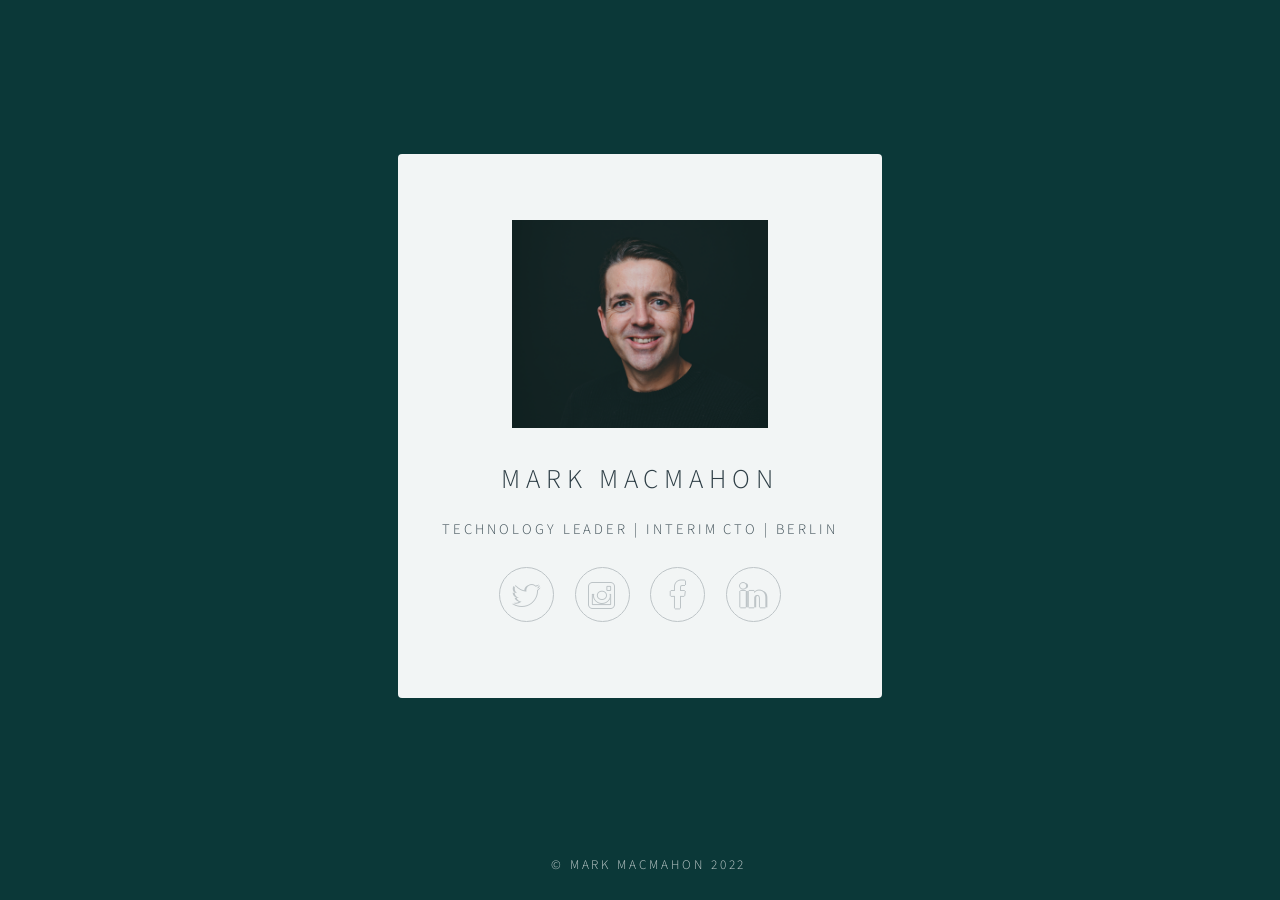
<file: index.html>
<!DOCTYPE HTML>
<!--
	Identity by HTML5 UP
	html5up.net | @n33co
	Free for personal and commercial use under the CCA 3.0 license (html5up.net/license)
-->
<html>
	<head>
		<title>Mark MacMahon</title>
		<meta charset="utf-8" />
		<meta name="viewport" content="width=device-width, initial-scale=1" />
		<!--[if lte IE 8]><script src="assets/js/html5shiv.js"></script><![endif]-->
		<link rel="stylesheet" href="assets/css/main.css" />
		<!--[if lte IE 9]><link rel="stylesheet" href="assets/css/ie9.css" /><![endif]-->
		<!--[if lte IE 8]><link rel="stylesheet" href="assets/css/ie8.css" /><![endif]-->
		<noscript><link rel="stylesheet" href="assets/css/noscript.css" /></noscript>
	</head>
	<body class="is-loading">

		<!-- Wrapper -->
			<div id="wrapper">

				<!-- Main -->
					<section id="main">
						<header>
							<span class="avatar"><img src="images/profile.png" width="256" height="" alt="256" /></span>
							<h1>Mark MacMahon</h1>
							<p>Technology Leader | Interim CTO  | Berlin</p>
						</header>
						<!--
						<hr />
						<h2>Extra Stuff!</h2>
						<form method="post" action="#">
							<div class="field">
								<input type="text" name="name" id="name" placeholder="Name" />
							</div>
							<div class="field">
								<input type="email" name="email" id="email" placeholder="Email" />
							</div>
							<div class="field">
								<div class="select-wrapper">
									<select name="department" id="department">
										<option value="">Department</option>
										<option value="sales">Sales</option>
										<option value="tech">Tech Support</option>
										<option value="null">/dev/null</option>
									</select>
								</div>
							</div>
							<div class="field">
								<textarea name="message" id="message" placeholder="Message" rows="4"></textarea>
							</div>
							<div class="field">
								<input type="checkbox" id="human" name="human" /><label for="human">I'm a human</label>
							</div>
							<div class="field">
								<label>But are you a robot?</label>
								<input type="radio" id="robot_yes" name="robot" /><label for="robot_yes">Yes</label>
								<input type="radio" id="robot_no" name="robot" /><label for="robot_no">No</label>
							</div>
							<ul class="actions">
								<li><a href="#" class="button">Get Started</a></li>
							</ul>
						</form>
						<hr />
						-->
						<footer>
							<ul class="icons">
								<li><a href="https://twitter.com/markmacmahon" class="fa-twitter">Twitter</a></li>
								<li><a href="https://www.instagram.com/markmacmahon/" class="fa-instagram">Instagram</a></li>
								<li><a href="https://www.facebook.com/mark.macmahon" class="fa-facebook">Facebook</a></li>
								<li><a href="https://de.linkedin.com/in/markmacmahon" class="fa-linkedin">LinkedIn</a></li>
							</ul>
						</footer>
					</section>

				<!-- Footer -->
					<footer id="footer">
						<ul class="copyright">
							<li>&copy; Mark MacMahon 2022</li>
						</ul>
					</footer>

			</div>

		<!-- Scripts -->
			<!--[if lte IE 8]><script src="assets/js/respond.min.js"></script><![endif]-->
			<script>
				if ('addEventListener' in window) {
					window.addEventListener('load', function() { document.body.className = document.body.className.replace(/\bis-loading\b/, ''); });
					document.body.className += (navigator.userAgent.match(/(MSIE|rv:11\.0)/) ? ' is-ie' : '');
				}
			</script>

	</body>
</html>
</file>
<file: assets/css/ie9.css>
/*
	Identity by HTML5 UP
	html5up.net | @n33co
	Free for personal and commercial use under the CCA 3.0 license (html5up.net/license)
*/

/* Basic */

	body {
		background-image: url("../../images/bg.jpg");
		background-repeat: no-repeat;
		background-size: cover;
		background-position: bottom center;
		background-attachment: fixed;
	}

		body:after {
			display: none;
		}

/* List */

	ul.icons li a:before {
		color: #c8cccf;
	}

	ul.icons li a:hover:before {
		color: #ff7496;
	}

/* Wrapper */

	#wrapper {
		text-align: center;
	}

/* Main */

	#main {
		display: inline-block;
	}
</file>
<file: assets/css/ie8.css>
/*
	Identity by HTML5 UP
	html5up.net | @n33co
	Free for personal and commercial use under the CCA 3.0 license (html5up.net/license)
*/

/* List */

	ul.icons li a {
		-ms-behavior: url("assets/js/PIE.htc");
	}

		ul.icons li a:before {
			text-align: center;
			font-size: 26px;
		}

/* Main */

	#main {
		-ms-behavior: url("assets/js/PIE.htc");
	}

		#main .avatar img {
			-ms-behavior: url("assets/js/PIE.htc");
		}

/* Footer */

	#footer {
		color: #fff;
	}

		#footer .copyright li {
			border-left: solid 1px #fff;
		}
</file>
<file: assets/css/noscript.css>
/*
	Identity by HTML5 UP
	html5up.net | @n33co
	Free for personal and commercial use under the CCA 3.0 license (html5up.net/license)
*/

/* Basic */

	body:after {
		display: none;
	}

/* Main */

	#main {
		-moz-transform: none !important;
		-webkit-transform: none !important;
		-ms-transform: none !important;
		transform: none !important;
		opacity: 1 !important;
	}
</file>
<file: assets/css/main.css>
@charset "UTF-8";
@import url(font-awesome.min.css);
@import url("http://fonts.googleapis.com/css?family=Source+Sans+Pro:300");

/*
	Identity by HTML5 UP
	html5up.net | @n33co
	Free for personal and commercial use under the CCA 3.0 license (html5up.net/license)
*/

/* Reset */

	html, body, div, span, applet, object, iframe, h1, h2, h3, h4, h5, h6, p, blockquote, pre, a, abbr, acronym, address, big, cite, code, del, dfn, em, img, ins, kbd, q, s, samp, small, strike, strong, sub, sup, tt, var, b, u, i, center, dl, dt, dd, ol, ul, li, fieldset, form, label, legend, table, caption, tbody, tfoot, thead, tr, th, td, article, aside, canvas, details, embed, figure, figcaption, footer, header, hgroup, menu, nav, output, ruby, section, summary, time, mark, audio, video {
		margin: 0;
		padding: 0;
		border: 0;
		font-size: 100%;
		font: inherit;
		vertical-align: baseline;
	}

	article, aside, details, figcaption, figure, footer, header, hgroup, menu, nav, section {
		display: block;
	}

	body {
		line-height: 1;
	}

	ol, ul {
		list-style: none;
	}

	blockquote, q {
		quotes: none;
	}

	blockquote:before, blockquote:after, q:before, q:after {
		content: '';
		content: none;
	}

	table {
		border-collapse: collapse;
		border-spacing: 0;
	}

	body {
		-webkit-text-size-adjust: none;
	}

/* Box Model */

	*, *:before, *:after {
		-moz-box-sizing: border-box;
		-webkit-box-sizing: border-box;
		box-sizing: border-box;
	}

/* Basic */

	@media screen and (max-width: 480px) {

		html, body {
			min-width: 320px;
		}

	}

	body.is-loading *, body.is-loading *:before, body.is-loading *:after {
		-moz-animation: none !important;
		-webkit-animation: none !important;
		-ms-animation: none !important;
		animation: none !important;
		-moz-transition: none !important;
		-webkit-transition: none !important;
		-ms-transition: none !important;
		transition: none !important;
	}

	html {
		height: 100%;
	}

	body {
		height: 100%;
		background-color: #0b3838;
	}

		body:after {
			content: '';
			display: block;
			position: fixed;
			top: 0;
			left: 0;
			width: 100%;
			height: inherit;
			opacity: 0;
			z-index: 1;
			background-color: #ffffff;
			background-image: url("images/overlay.png"), -moz-linear-gradient(60deg, rgba(255, 165, 150, 0.5) 5%, rgba(0, 228, 255, 0.35));
			background-image: url("images/overlay.png"), -webkit-linear-gradient(60deg, rgba(255, 165, 150, 0.5) 5%, rgba(0, 228, 255, 0.35));
			background-image: url("images/overlay.png"), -ms-linear-gradient(60deg, rgba(255, 165, 150, 0.5) 5%, rgba(0, 228, 255, 0.35));
			background-image: url("images/overlay.png"), linear-gradient(60deg, rgba(255, 165, 150, 0.5) 5%, rgba(0, 228, 255, 0.35));
			background-repeat: repeat,			no-repeat;
			background-size: 100px 100px, cover;
			background-position: top left,		center center;
			-moz-transition: opacity 1.75s ease-out;
			-webkit-transition: opacity 1.75s ease-out;
			-ms-transition: opacity 1.75s ease-out;
			transition: opacity 1.75s ease-out;
		}

		body.is-loading:after {
			opacity: 1;
		}

/* Type */

	body, input, select, textarea {
		color: #414f57;
		font-family: "Source Sans Pro", Helvetica, sans-serif;
		font-size: 14pt;
		font-weight: 300;
		line-height: 2;
		letter-spacing: 0.2em;
		text-transform: uppercase;
	}

		@media screen and (max-width: 1680px) {

			body, input, select, textarea {
				font-size: 11pt;
			}

		}

		@media screen and (max-width: 480px) {

			body, input, select, textarea {
				font-size: 10pt;
				line-height: 1.75;
			}

		}

	a {
		-moz-transition: color 0.2s ease, border-color 0.2s ease;
		-webkit-transition: color 0.2s ease, border-color 0.2s ease;
		-ms-transition: color 0.2s ease, border-color 0.2s ease;
		transition: color 0.2s ease, border-color 0.2s ease;
		color: inherit;
		text-decoration: none;
	}

		a:before {
			-moz-transition: color 0.2s ease, text-shadow 0.2s ease;
			-webkit-transition: color 0.2s ease, text-shadow 0.2s ease;
			-ms-transition: color 0.2s ease, text-shadow 0.2s ease;
			transition: color 0.2s ease, text-shadow 0.2s ease;
		}

		a:hover {
			color: #ff7496;
		}

	strong, b {
		color: #313f47;
	}

	em, i {
		font-style: italic;
	}

	p {
		margin: 0 0 1.5em 0;
	}

	h1, h2, h3, h4, h5, h6 {
		color: #313f47;
		line-height: 1.5;
		margin: 0 0 0.75em 0;
	}

		h1 a, h2 a, h3 a, h4 a, h5 a, h6 a {
			color: inherit;
			text-decoration: none;
		}

	h1 {
		font-size: 1.85em;
		letter-spacing: 0.22em;
		margin: 0 0 0.525em 0;
	}

	h2 {
		font-size: 1.25em;
	}

	h3 {
		font-size: 1em;
	}

	h4 {
		font-size: 1em;
	}

	h5 {
		font-size: 1em;
	}

	h6 {
		font-size: 1em;
	}

	@media screen and (max-width: 480px) {

		h1 {
			font-size: 1.65em;
		}

	}

	sub {
		font-size: 0.8em;
		position: relative;
		top: 0.5em;
	}

	sup {
		font-size: 0.8em;
		position: relative;
		top: -0.5em;
	}

	hr {
		border: 0;
		border-bottom: solid 1px #c8cccf;
		margin: 3em 0;
	}

/* Form */

	form {
		margin: 0 0 1.5em 0;
	}

		form > .field {
			margin: 0 0 1.5em 0;
		}

			form > .field > :last-child {
				margin-bottom: 0;
			}

	label {
		color: #313f47;
		display: block;
		font-size: 0.9em;
		margin: 0 0 0.75em 0;
	}

	input[type="text"],
	input[type="password"],
	input[type="email"],
	input[type="tel"],
	select,
	textarea {
		-moz-appearance: none;
		-webkit-appearance: none;
		-ms-appearance: none;
		appearance: none;
		border-radius: 4px;
		border: solid 1px #c8cccf;
		color: inherit;
		display: block;
		outline: 0;
		padding: 0 1em;
		text-decoration: none;
		width: 100%;
	}

		input[type="text"]:invalid,
		input[type="password"]:invalid,
		input[type="email"]:invalid,
		input[type="tel"]:invalid,
		select:invalid,
		textarea:invalid {
			box-shadow: none;
		}

		input[type="text"]:focus,
		input[type="password"]:focus,
		input[type="email"]:focus,
		input[type="tel"]:focus,
		select:focus,
		textarea:focus {
			border-color: #ff7496;
		}

	.select-wrapper {
		text-decoration: none;
		display: block;
		position: relative;
	}

		.select-wrapper:before {
			content: "";
			-moz-osx-font-smoothing: grayscale;
			-webkit-font-smoothing: antialiased;
			font-family: FontAwesome;
			font-style: normal;
			font-weight: normal;
			text-transform: none !important;
		}

		.select-wrapper:before {
			color: #c8cccf;
			display: block;
			height: 2.75em;
			line-height: 2.75em;
			pointer-events: none;
			position: absolute;
			right: 0;
			text-align: center;
			top: 0;
			width: 2.75em;
		}

		.select-wrapper select::-ms-expand {
			display: none;
		}

	input[type="text"],
	input[type="password"],
	input[type="email"],
	select {
		height: 2.75em;
	}

	textarea {
		padding: 0.75em 1em;
	}

	input[type="checkbox"],
	input[type="radio"] {
		-moz-appearance: none;
		-webkit-appearance: none;
		-ms-appearance: none;
		appearance: none;
		display: block;
		float: left;
		margin-right: -2em;
		opacity: 0;
		width: 1em;
		z-index: -1;
	}

		input[type="checkbox"] + label,
		input[type="radio"] + label {
			text-decoration: none;
			color: #414f57;
			cursor: pointer;
			display: inline-block;
			font-size: 1em;
			font-weight: 300;
			padding-left: 2.4em;
			padding-right: 0.75em;
			position: relative;
		}

			input[type="checkbox"] + label:before,
			input[type="radio"] + label:before {
				-moz-osx-font-smoothing: grayscale;
				-webkit-font-smoothing: antialiased;
				font-family: FontAwesome;
				font-style: normal;
				font-weight: normal;
				text-transform: none !important;
			}

			input[type="checkbox"] + label:before,
			input[type="radio"] + label:before {
				border-radius: 4px;
				border: solid 1px #c8cccf;
				content: '';
				display: inline-block;
				height: 1.65em;
				left: 0;
				line-height: 1.58125em;
				position: absolute;
				text-align: center;
				top: 0.15em;
				width: 1.65em;
			}

		input[type="checkbox"]:checked + label:before,
		input[type="radio"]:checked + label:before {
			color: #ff7496;
			content: '\f00c';
		}

		input[type="checkbox"]:focus + label:before,
		input[type="radio"]:focus + label:before {
			border-color: #ff7496;
		}

	input[type="checkbox"] + label:before {
		border-radius: 4px;
	}

	input[type="radio"] + label:before {
		border-radius: 100%;
	}

	::-webkit-input-placeholder {
		color: #616f77 !important;
		opacity: 1.0;
	}

	:-moz-placeholder {
		color: #616f77 !important;
		opacity: 1.0;
	}

	::-moz-placeholder {
		color: #616f77 !important;
		opacity: 1.0;
	}

	:-ms-input-placeholder {
		color: #616f77 !important;
		opacity: 1.0;
	}

	.formerize-placeholder {
		color: #616f77 !important;
		opacity: 1.0;
	}

/* Icon */

	.icon {
		text-decoration: none;
		position: relative;
		border-bottom: none;
	}

		.icon:before {
			-moz-osx-font-smoothing: grayscale;
			-webkit-font-smoothing: antialiased;
			font-family: FontAwesome;
			font-style: normal;
			font-weight: normal;
			text-transform: none !important;
		}

		.icon > .label {
			display: none;
		}

/* List */

	ol {
		list-style: decimal;
		margin: 0 0 1.5em 0;
		padding-left: 1.25em;
	}

		ol li {
			padding-left: 0.25em;
		}

	ul {
		list-style: disc;
		margin: 0 0 1.5em 0;
		padding-left: 1em;
	}

		ul li {
			padding-left: 0.5em;
		}

		ul.alt {
			list-style: none;
			padding-left: 0;
		}

			ul.alt li {
				border-top: solid 1px #c8cccf;
				padding: 0.5em 0;
			}

				ul.alt li:first-child {
					border-top: 0;
					padding-top: 0;
				}

		ul.icons {
			cursor: default;
			list-style: none;
			padding-left: 0;
			margin-top: -0.675em;
		}

			ul.icons li {
				display: inline-block;
				padding: 0.675em 0.5em;
			}

				ul.icons li a {
					text-decoration: none;
					position: relative;
					display: block;
					width: 3.75em;
					height: 3.75em;
					border-radius: 100%;
					border: solid 1px #c8cccf;
					line-height: 3.75em;
					overflow: hidden;
					text-align: center;
					text-indent: 3.75em;
					white-space: nowrap;
				}

					ul.icons li a:before {
						-moz-osx-font-smoothing: grayscale;
						-webkit-font-smoothing: antialiased;
						font-family: FontAwesome;
						font-style: normal;
						font-weight: normal;
						text-transform: none !important;
					}

					ul.icons li a:before {
						color: #ffffff;
						text-shadow: 1.25px 0px 0px #c8cccf, -1.25px 0px 0px #c8cccf, 0px 1.25px 0px #c8cccf, 0px -1.25px 0px #c8cccf;
					}

					ul.icons li a:hover:before {
						text-shadow: 1.25px 0px 0px #ff7496, -1.25px 0px 0px #ff7496, 0px 1.25px 0px #ff7496, 0px -1.25px 0px #ff7496;
					}

					ul.icons li a:before {
						position: absolute;
						top: 0;
						left: 0;
						width: inherit;
						height: inherit;
						font-size: 1.85rem;
						line-height: inherit;
						text-align: center;
						text-indent: 0;
					}

					ul.icons li a:hover {
						border-color: #ff7496;
					}

			@media screen and (max-width: 480px) {

				ul.icons li a:before {
					font-size: 1.5rem;
				}

			}

		ul.actions {
			cursor: default;
			list-style: none;
			padding-left: 0;
		}

			ul.actions li {
				display: inline-block;
				padding: 0 0.75em 0 0;
				vertical-align: middle;
			}

				ul.actions li:last-child {
					padding-right: 0;
				}

	dl {
		margin: 0 0 1.5em 0;
	}

		dl dt {
			display: block;
			margin: 0 0 0.75em 0;
		}

		dl dd {
			margin-left: 1.5em;
		}

/* Button */

	input[type="submit"],
	input[type="reset"],
	input[type="button"],
	button,
	.button {
		-moz-appearance: none;
		-webkit-appearance: none;
		-ms-appearance: none;
		appearance: none;
		-moz-transition: background-color 0.2s ease-in-out, border-color 0.2s ease-in-out, color 0.2s ease-in-out;
		-webkit-transition: background-color 0.2s ease-in-out, border-color 0.2s ease-in-out, color 0.2s ease-in-out;
		-ms-transition: background-color 0.2s ease-in-out, border-color 0.2s ease-in-out, color 0.2s ease-in-out;
		transition: background-color 0.2s ease-in-out, border-color 0.2s ease-in-out, color 0.2s ease-in-out;
		display: inline-block;
		height: 2.75em;
		line-height: 2.75em;
		padding: 0 1.5em;
		background-color: transparent;
		border-radius: 4px;
		border: solid 1px #c8cccf;
		color: #414f57 !important;
		cursor: pointer;
		text-align: center;
		text-decoration: none;
		white-space: nowrap;
	}

		input[type="submit"]:hover,
		input[type="reset"]:hover,
		input[type="button"]:hover,
		button:hover,
		.button:hover {
			border-color: #ff7496;
			color: #ff7496 !important;
		}

		input[type="submit"].icon,
		input[type="reset"].icon,
		input[type="button"].icon,
		button.icon,
		.button.icon {
			padding-left: 1.35em;
		}

			input[type="submit"].icon:before,
			input[type="reset"].icon:before,
			input[type="button"].icon:before,
			button.icon:before,
			.button.icon:before {
				margin-right: 0.5em;
			}

		input[type="submit"].fit,
		input[type="reset"].fit,
		input[type="button"].fit,
		button.fit,
		.button.fit {
			display: block;
			width: 100%;
			margin: 0 0 0.75em 0;
		}

		input[type="submit"].small,
		input[type="reset"].small,
		input[type="button"].small,
		button.small,
		.button.small {
			font-size: 0.8em;
		}

		input[type="submit"].big,
		input[type="reset"].big,
		input[type="button"].big,
		button.big,
		.button.big {
			font-size: 1.35em;
		}

		input[type="submit"].disabled, input[type="submit"]:disabled,
		input[type="reset"].disabled,
		input[type="reset"]:disabled,
		input[type="button"].disabled,
		input[type="button"]:disabled,
		button.disabled,
		button:disabled,
		.button.disabled,
		.button:disabled {
			-moz-pointer-events: none;
			-webkit-pointer-events: none;
			-ms-pointer-events: none;
			pointer-events: none;
			opacity: 0.5;
		}

/* Main */

	#main {
		position: relative;
		max-width: 100%;
		min-width: 27em;
		padding: 4.5em 3em 3em 3em ;
		background: #ffffff;
		border-radius: 4px;
		cursor: default;
		opacity: 0.95;
		text-align: center;
		-moz-transform-origin: 50% 50%;
		-webkit-transform-origin: 50% 50%;
		-ms-transform-origin: 50% 50%;
		transform-origin: 50% 50%;
		-moz-transform: rotateX(0deg);
		-webkit-transform: rotateX(0deg);
		-ms-transform: rotateX(0deg);
		transform: rotateX(0deg);
		-moz-transition: opacity 1s ease, -moz-transform 1s ease;
		-webkit-transition: opacity 1s ease, -webkit-transform 1s ease;
		-ms-transition: opacity 1s ease, -ms-transform 1s ease;
		transition: opacity 1s ease, transform 1s ease;
	}

		#main .avatar {
			position: relative;
			display: block;
			margin-bottom: 1.5em;
		}

			/*#main .avatar img {
				display: block;
				margin: 0 auto;
				border-radius: 100%;
				box-shadow: 0 0 0 1.5em #ffffff;
			}*/

			/*#main .avatar:before {
				content: '';
				display: block;
				position: absolute;
				top: 50%;
				left: -3em;
				width: calc(100% + 6em);
				height: 1px;
				z-index: -1;
				background: #c8cccf;
			}*/

		@media screen and (max-width: 480px) {

			#main {
				min-width: 0;
				width: 100%;
				padding: 4em 2em 2.5em 2em ;
			}

				#main .avatar:before {
					left: -2em;
					width: calc(100% + 4em);
				}

		}

		body.is-loading #main {
			opacity: 0;
			-moz-transform: rotateX(15deg);
			-webkit-transform: rotateX(15deg);
			-ms-transform: rotateX(15deg);
			transform: rotateX(15deg);
		}

/* Footer */

	#footer {
		-moz-align-self: -moz-flex-end;
		-webkit-align-self: -webkit-flex-end;
		-ms-align-self: -ms-flex-end;
		align-self: flex-end;
		width: 100%;
		padding: 1.5em 0 0 0;
		color: rgba(255, 255, 255, 0.75);
		cursor: default;
		text-align: center;
	}

		#footer .copyright {
			margin: 0;
			padding: 0;
			font-size: 0.9em;
			list-style: none;
		}

			#footer .copyright li {
				display: inline-block;
				margin: 0 0 0 0.45em;
				padding: 0 0 0 0.85em;
				border-left: solid 1px rgba(255, 255, 255, 0.5);
				line-height: 1;
			}

				#footer .copyright li:first-child {
					border-left: 0;
				}

/* Wrapper */

	#wrapper {
		display: -moz-flex;
		display: -webkit-flex;
		display: -ms-flex;
		display: flex;
		-moz-align-items: center;
		-webkit-align-items: center;
		-ms-align-items: center;
		align-items: center;
		-moz-justify-content: space-between;
		-webkit-justify-content: space-between;
		-ms-justify-content: space-between;
		justify-content: space-between;
		-moz-flex-direction: column;
		-webkit-flex-direction: column;
		-ms-flex-direction: column;
		flex-direction: column;
		-moz-perspective: 1000px;
		-webkit-perspective: 1000px;
		-ms-perspective: 1000px;
		perspective: 1000px;
		position: relative;
		min-height: 100%;
		padding: 1.5em;
		z-index: 2;
	}

		#wrapper > * {
			z-index: 1;
		}

		#wrapper:before {
			content: '';
			display: block;
		}

		@media screen and (max-width: 360px) {

			#wrapper {
				padding: 0.75em;
			}

		}

		body.is-ie #wrapper {
			height: 100%;
		}
</file>
